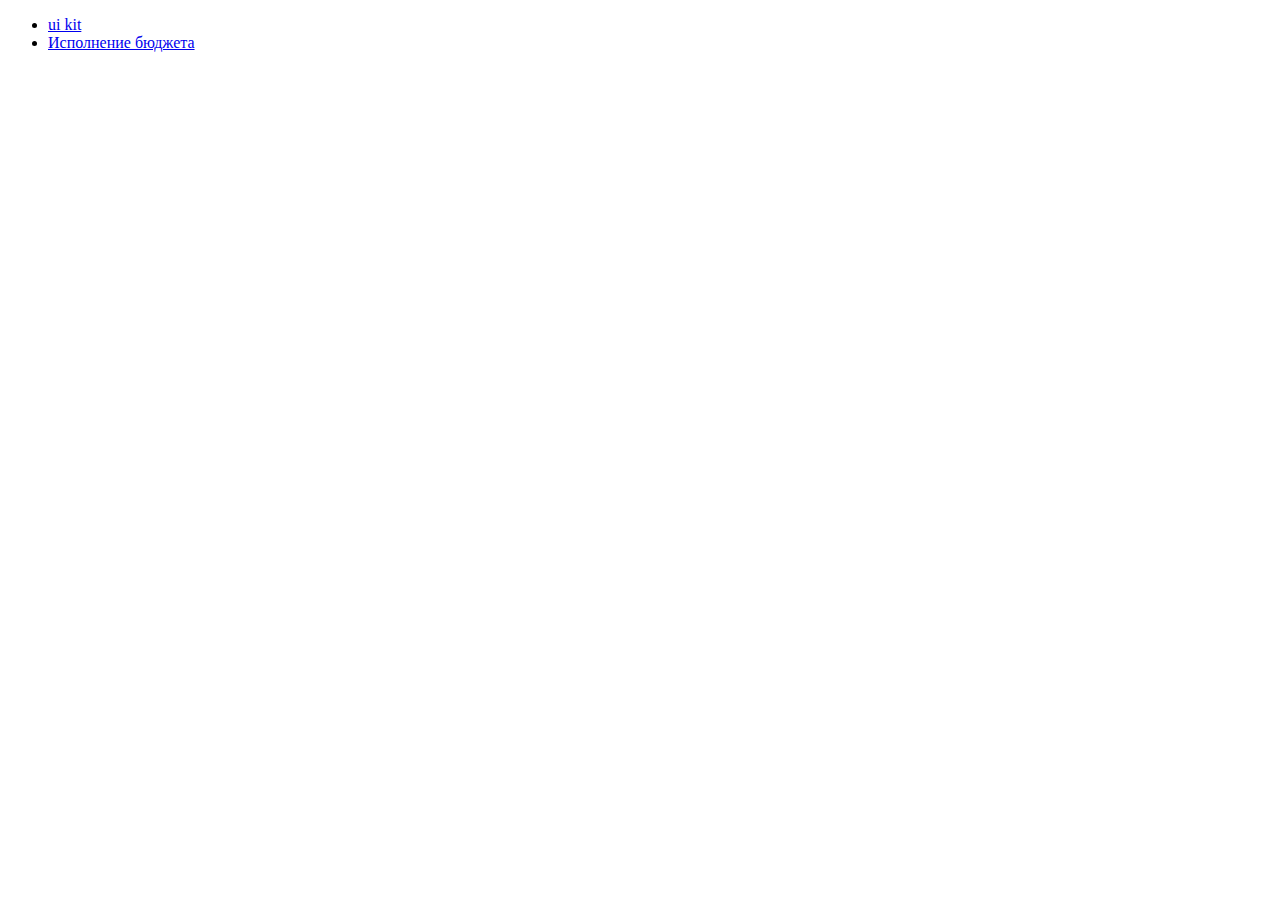
<file: index.html>
<!DOCTYPE html>
<!--[if lt IE 8]><html class="ie ltie8 ltie9 ltie10" lang="ru"><![endif]-->
<!--[if IE 8]><html class="ie ie8 ltie9 ltie10" lang="ru"><![endif]-->
<!--[if IE 9]><html class="ie gtie8 ie9 lteie9 ltie10" lang="ru"><![endif]-->
<!--[if (gt IE 9)|!(IE)]><!--><html lang="ru"><!--><![endif]-->
<head>
    <meta charset="utf-8">
    <meta http-equiv="X-UA-Compatible" content="IE=edge">
    <title>Личный кабинет. Открытый бюджет (ПОБ)</title>
</head>
<body class="page">
  <ul>
    <li><a href="ui-kit.html">ui kit</a></li>
    <li><a href="Исполнение_бюджета.html">Исполнение бюджета</a></li>
  </ul>
</body>
</html>
</file>
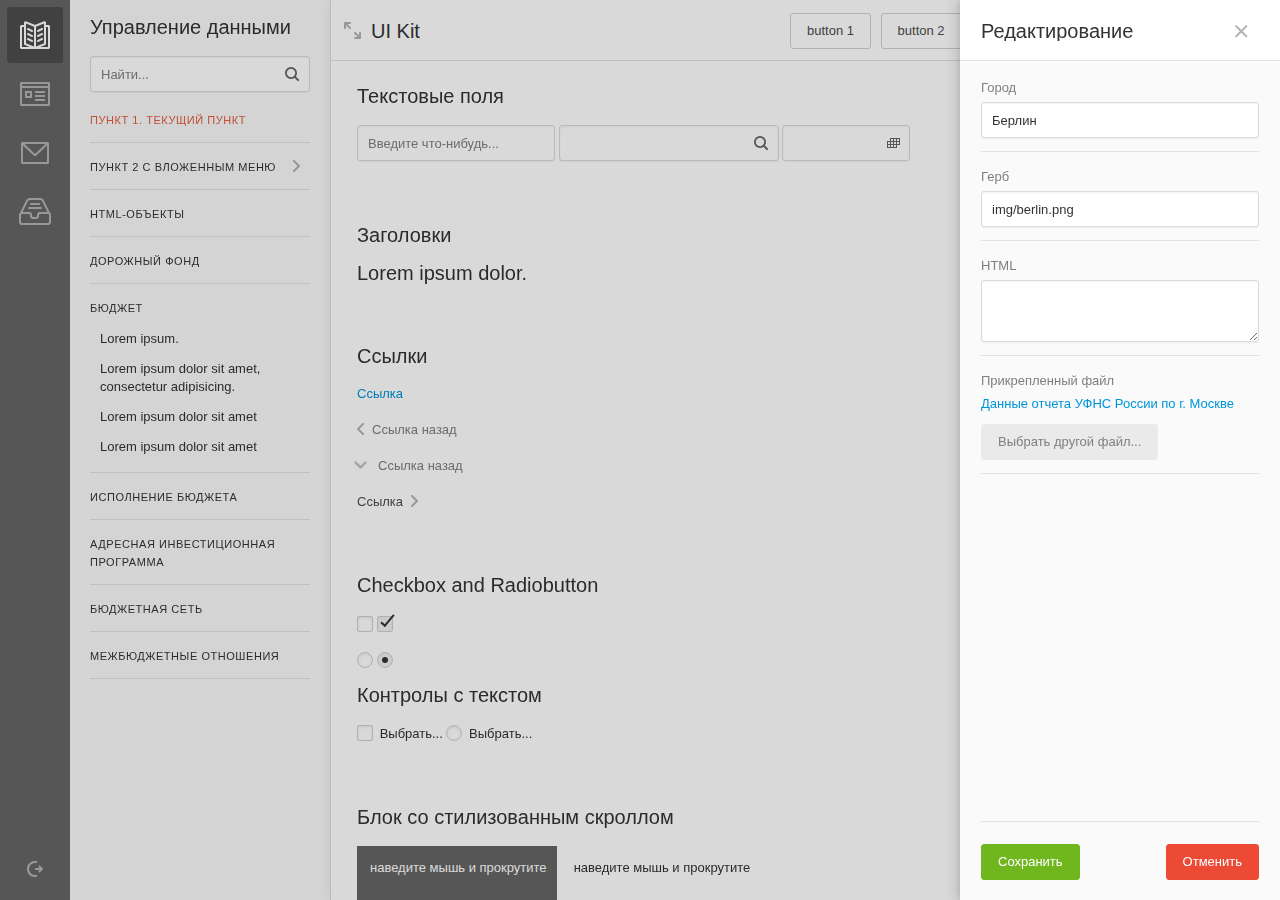
<file: ui-kit.html>
<!DOCTYPE html>
<!--[if lt IE 8]><html class="ie ltie8 ltie9 ltie10" lang="ru"><![endif]-->
<!--[if IE 8]><html class="ie ie8 ltie9 ltie10" lang="ru"><![endif]-->
<!--[if IE 9]><html class="ie gtie8 ie9 lteie9 ltie10" lang="ru"><![endif]-->
<!--[if (gt IE 9)|!(IE)]><!--><html lang="ru"><!--><![endif]-->
<head>
    <meta charset="utf-8">
    <meta http-equiv="X-UA-Compatible" content="IE=edge">

    <!-- стили -->
    <!-- нормализация дефолтных стилей браузеров -->
    <link rel="stylesheet" href="css/normalize.css">

    <!-- стилизация скролла -->
    <link rel="stylesheet" href="css/perfect-scrollbar.css">

    <!-- выпадающий списк chosen -->
    <link rel="stylesheet" href="css/chosen.css">

    <!-- основные стили -->
    <link rel="stylesheet" href="css/main.css">

    <!-- скрипты -->
    <!-- стилизация скролла -->
    <script src="js/perfect-scrollbar.js"></script>

    <!-- полифилл для упраления css-классами classList -->
    <script src="js/classList.js"></script>

    <!-- полифилл для метода closest -->
    <script src="js/closest-polyfill.js"></script>

    <script src="js/jquery-2.1.4.min.js"></script>

    <!-- выпадающий списк chosen -->
    <script src="js/chosen.jquery.min.js"></script>

    <!-- основные скрипты -->
    <script src="js/scripts.js"></script>

    <title>Личный кабинет. Открытый бюджет (ПОБ)</title>
</head>
<body class="page">

    <!-- page__main-nav -->
    <div class="page__main-nav menu">
       <div class="menu__list style-scroll">
            <a class="menu__item menu__item_log menu__item_active" href="#" title="Журнал"></a>
            <a class="menu__item menu__item_docs" href="#" title="НПА и документы"></a>
            <a class="menu__item menu__item_messages" href="#" title="Сообщения"></a>
            <a class="menu__item menu__item_budget" href="#" title="Бюджет"></a>
       </div>
       <a class="menu__item menu__item_logout" href="#" title="Выйти"></a>
    </div>
    <!-- ./page__main-nav -->

    <!-- page__side-nav -->
    <div class="page__side-nav">

        <!-- side-menu -->
        <div class="side-menu">
            <header class="side-menu__head">
                <h2 class="heading side-menu__title">Управление данными</h2>
                <form class="side-menu__search-form">
                    <input class="input input_full input_search" type="text" placeholder="Найти...">
                </form>
            </header>
            <ul class="side-list side-menu__body">
                <li class="side-list__item side-list__item_active">
                    <a class="side-list__item-text" href="#">Пункт 1. Текущий пункт</a>
                </li>
                <li class="side-list__item side-list__item_has-sub-menu">
                    <a class="side-list__item-text" href="#">Пункт 2 c вложенным меню</a>
                    <!-- side-menu -->
                    <div class="side-menu">
                        <header class="side-menu__head">
                            <a class="side-menu__back-link back-link" href="#" tabindex="-1">Назад</a>
                            <h2 class="heading side-menu__title">Управление данными</h2>
                            <form class="side-menu__search-form">
                                <input class="input input_full input_search" type="text" placeholder="Найти..." tabindex="-1">
                            </form>
                        </header>
                        <ul class="side-list side-menu__body">
                            <li class="side-list__item">
                                <a class="side-list__item-text" href="#" tabindex="-1">Мониторинг</a>
                            </li>
                            <li class="side-list__item side-list__item_active">
                                <a class="side-list__item-text" href="#" tabindex="-1">Макроэкономика</a>
                            </li>
                            <li class="side-list__item">
                                <a class="side-list__item-text" href="#" tabindex="-1">HTML-объекты</a>
                            </li>
                            <li class="side-list__item">
                                <a class="side-list__item-text" href="#" tabindex="-1">Дорожный фонд</a>
                            </li>
                            <li class="side-list__item">
                                <a class="side-list__item-text" href="#" tabindex="-1">Бюджет</a>
                                <ul class="side-list">
                                    <li class="side-list__item">
                                        <a class="side-list__item-text" href="#" tabindex="-1">Lorem ipsum.</a>
                                    </li>
                                    <li class="side-list__item">
                                        <a class="side-list__item-text" href="#" tabindex="-1">Lorem ipsum dolor sit amet, consectetur adipisicing.</a>
                                    </li>
                                    <li class="side-list__item">
                                        <a class="side-list__item-text" href="#" tabindex="-1">Lorem ipsum dolor sit amet</a>
                                    </li>
                                    <li class="side-list__item">
                                        <a class="side-list__item-text" href="#" tabindex="-1">Lorem ipsum dolor sit amet</a>
                                    </li>
                                </ul>
                            </li>
                            <li class="side-list__item side-list__item_has-sub-menu">
                                <a class="side-list__item-text" href="#" tabindex="-1">Исполнение бюджета</a>
                                <!-- side-menu -->
                                <div class="side-menu">
                                    <header class="side-menu__head">
                                        <a class="side-menu__back-link back-link" href="#" tabindex="-1">Назад</a>
                                        <h2 class="heading side-menu__title">Управление данными</h2>
                                        <form class="side-menu__search-form">
                                            <input class="input input_full input_search" type="text" placeholder="Найти...">
                                        </form>
                                    </header>
                                    <ul class="side-list side-menu__body">
                                        <li class="side-list__item side-list__item_active">
                                            <a class="side-list__item-text" href="#">Пункт 1. Текущий пункт</a>
                                        </li>
                                        <li class="side-list__item side-list__item_has-sub-menu">
                                            <a class="side-list__item-text" href="#">Пункт 2 c вложенным меню</a>
                                            <!-- side-menu -->
                                            <div class="side-menu">
                                                <header class="side-menu__head">
                                                    <a class="side-menu__back-link back-link" href="#" tabindex="-1">Назад</a>
                                                    <h2 class="heading side-menu__title">Управление данными</h2>
                                                    <form class="side-menu__search-form">
                                                        <input class="input input_full input_search" type="text" placeholder="Найти..." tabindex="-1">
                                                    </form>
                                                </header>
                                                <ul class="side-list side-menu__body">
                                                    <li class="side-list__item">
                                                        <a class="side-list__item-text" href="#" tabindex="-1">Мониторинг</a>
                                                    </li>
                                                    <li class="side-list__item side-list__item_active">
                                                        <a class="side-list__item-text" href="#" tabindex="-1">Макроэкономика</a>
                                                    </li>
                                                    <li class="side-list__item">
                                                        <a class="side-list__item-text" href="#" tabindex="-1">HTML-объекты</a>
                                                    </li>
                                                    <li class="side-list__item">
                                                        <a class="side-list__item-text" href="#" tabindex="-1">Дорожный фонд</a>
                                                    </li>
                                                    <li class="side-list__item">
                                                        <a class="side-list__item-text" href="#" tabindex="-1">Бюджет</a>
                                                        <ul class="side-list">
                                                            <li class="side-list__item">
                                                                <a class="side-list__item-text" href="#" tabindex="-1">Lorem ipsum.</a>
                                                            </li>
                                                            <li class="side-list__item">
                                                                <a class="side-list__item-text" href="#" tabindex="-1">Lorem ipsum dolor sit amet, consectetur adipisicing.</a>
                                                            </li>
                                                            <li class="side-list__item">
                                                                <a class="side-list__item-text" href="#" tabindex="-1">Lorem ipsum dolor sit amet</a>
                                                            </li>
                                                            <li class="side-list__item">
                                                                <a class="side-list__item-text" href="#" tabindex="-1">Lorem ipsum dolor sit amet</a>
                                                            </li>
                                                        </ul>
                                                    </li>
                                                    <li class="side-list__item">
                                                        <a class="side-list__item-text" href="#" tabindex="-1">Исполнение бюджета</a>
                                                    </li>
                                                    <li class="side-list__item">
                                                        <a class="side-list__item-text" href="#" tabindex="-1">Адресная инвестиционная программа</a>
                                                    </li>
                                                     <li class="side-list__item">
                                                        <a class="side-list__item-text" href="#" tabindex="-1">Бюджетная сеть</a>
                                                    </li>
                                                    <li class="side-list__item">
                                                        <a class="side-list__item-text" href="#" tabindex="-1">Межбюджетные отношения</a>
                                                    </li>
                                                </ul>
                                            </div>
                                            <!-- ./side-menu -->
                                        </li>
                                        <li class="side-list__item">
                                            <a class="side-list__item-text" href="#">HTML-объекты</a>
                                        </li>
                                        <li class="side-list__item">
                                            <a class="side-list__item-text" href="#">Дорожный фонд</a>
                                        </li>
                                        <li class="side-list__item">
                                            <a class="side-list__item-text" href="#">Бюджет</a>
                                            <ul class="side-list">
                                                <li class="side-list__item">
                                                    <a class="side-list__item-text" href="#">Lorem ipsum.</a>
                                                </li>
                                                <li class="side-list__item">
                                                    <a class="side-list__item-text" href="#">Lorem ipsum dolor sit amet, consectetur adipisicing.</a>
                                                </li>
                                                <li class="side-list__item">
                                                    <a class="side-list__item-text" href="#">Lorem ipsum dolor sit amet</a>
                                                </li>
                                                <li class="side-list__item">
                                                    <a class="side-list__item-text" href="#">Lorem ipsum dolor sit amet</a>
                                                </li>
                                            </ul>
                                        </li>
                                        <li class="side-list__item">
                                            <a class="side-list__item-text" href="#">Исполнение бюджета</a>
                                        </li>
                                        <li class="side-list__item">
                                            <a class="side-list__item-text" href="#">Адресная инвестиционная программа</a>
                                        </li>
                                         <li class="side-list__item">
                                            <a class="side-list__item-text" href="#">Бюджетная сеть</a>
                                        </li>
                                        <li class="side-list__item">
                                            <a class="side-list__item-text" href="#">Межбюджетные отношения</a>
                                        </li>
                                    </ul>
                                </div>
                                <!-- ./side-menu -->
                            </li>
                            <li class="side-list__item">
                                <a class="side-list__item-text" href="#" tabindex="-1">Адресная инвестиционная программа</a>
                            </li>
                             <li class="side-list__item">
                                <a class="side-list__item-text" href="#" tabindex="-1">Бюджетная сеть</a>
                            </li>
                            <li class="side-list__item">
                                <a class="side-list__item-text" href="#" tabindex="-1">Межбюджетные отношения</a>
                            </li>
                        </ul>
                    </div>
                    <!-- ./side-menu -->
                </li>
                <li class="side-list__item">
                    <a class="side-list__item-text" href="#">HTML-объекты</a>
                </li>
                <li class="side-list__item">
                    <a class="side-list__item-text" href="#">Дорожный фонд</a>
                </li>
                <li class="side-list__item">
                    <a class="side-list__item-text" href="#">Бюджет</a>
                    <ul class="side-list">
                        <li class="side-list__item">
                            <a class="side-list__item-text" href="#">Lorem ipsum.</a>
                        </li>
                        <li class="side-list__item">
                            <a class="side-list__item-text" href="#">Lorem ipsum dolor sit amet, consectetur adipisicing.</a>
                        </li>
                        <li class="side-list__item">
                            <a class="side-list__item-text" href="#">Lorem ipsum dolor sit amet</a>
                        </li>
                        <li class="side-list__item">
                            <a class="side-list__item-text" href="#">Lorem ipsum dolor sit amet</a>
                        </li>
                    </ul>
                </li>
                <li class="side-list__item">
                    <a class="side-list__item-text" href="#">Исполнение бюджета</a>
                </li>
                <li class="side-list__item">
                    <a class="side-list__item-text" href="#">Адресная инвестиционная программа</a>
                </li>
                 <li class="side-list__item">
                    <a class="side-list__item-text" href="#">Бюджетная сеть</a>
                </li>
                <li class="side-list__item">
                    <a class="side-list__item-text" href="#">Межбюджетные отношения</a>
                </li>
            </ul>
        </div>
        <!-- ./side-menu -->

    </div>
    <!-- ./page__side-nav -->

    <!-- page__main -->
    <div class="page__main">
        <div class="head">
            <div class="head__tools head-tools">
                <div class="head-tools__group">
                    <button class="head-tools__item btn">button 1</button>
                    <button class="head-tools__item btn">button 2</button>
                </div>
                <div class="head-tools__group">
                    <button class="head-tools__item btn">button</button>
                    <input class="head-tools__item input" type="text" placeholder="Найти...">
                </div>
            </div>
            <div class="head__content">
                <button class="side-toggle" id="sideCollapseBtnId"></button>
                <h2 class="head__title heading">UI Kit</h2>
            </div>
        </div>

        <div class="page__content">

            <style>
                .uik-section {
                    padding: 2em 2em 3em;
                }
                    .uik-section__title {
                        margin-bottom: 1em;
                    }
            </style>

            <div class="uik-section">
                <h2 class="heading uik-section__title">Текстовые поля</h2>

                <input class="input" type="text" placeholder="Введите что-нибудь...">
                <input class="input input_search" type="text">
                <input class="input input_date" type="text">
            </div>

            <div class="uik-section">
                <h2 class="heading uik-section__title">Заголовки</h2>

                <h3 class="heading">Lorem ipsum dolor.</h3>
            </div>

            <div class="uik-section">
                <h2 class="heading uik-section__title">Ссылки</h2>

                <a class="link" href="#">Ссылка</a>

                <br><br>

                <a class="back-link" href="#">Ссылка назад</a>

                <br><br>

                <a class="back-link back-link_down" href="#">Ссылка назад</a>

                <br><br>

                <a class="forward-link" href="#">Ссылка</a>
            </div>

            <div class="uik-section">
                <h2 class="heading uik-section__title">Checkbox and Radiobutton</h2>

                <div class="control control_checkbox">
                    <input class="control__input" type="checkbox">
                    <span class="control__fake"></span>
                </div>
                <div class="control control_checkbox">
                    <input class="control__input" type="checkbox" checked>
                    <span class="control__fake"></span>
                </div>

                <br><br>

                 <div class="control control_radio">
                    <input class="control__input" type="radio" name="radio-group">
                    <span class="control__fake"></span>
                </div>
                <div class="control control_radio">
                    <input class="control__input" checked type="radio" name="radio-group">
                    <span class="control__fake"></span>
                </div>

                <br><br>

                <h2 class="heading uik-section__title">Контролы с текстом</h2>
                <div class="control control_checkbox control_text">
                    <input class="control__input" type="checkbox">
                    <span class="control__fake"></span>
                    <label>Выбрать...</label>
                </div>
                <div class="control control_radio control_text">
                    <input class="control__input" type="radio">
                    <span class="control__fake"></span>
                    <label>Выбрать...</label>
                </div>

            </div>

            <div class="uik-section">
                <h2 class="heading uik-section__title">Блок со стилизованным скроллом</h2>

                <div class="style-scroll" style="display: inline-block; position: relative; width: 200px; height: 100px;">
                    <div style="width: 400px; height: 400px; padding: 1em; color: #fff; background: #666;">
                        наведите мышь и прокрутите
                    </div>
                </div>
                 <div class="style-scroll" style="display: inline-block; position: relative; width: 200px; height: 100px;">
                    <div style="width: 400px; height: 400px; padding: 1em; ">
                        наведите мышь и прокрутите
                    </div>
                </div>
            </div>


            <div class="uik-section">
                <h2 class="heading uik-section__title">Кнопки</h2>


                   <button class="btn">Button</button>
                   <a class="btn" href="#404">Button</a>

                    <br><br>

                    <button class="btn btn_theme_dark">Button</button>
                    <a class="btn btn_theme_dark" href="#404">Button</a>

                    <br><br>

                    <button class="btn btn_theme_light">Button</button>
                    <a class="btn btn_theme_light" href="#404">Button</a>

                    <br><br>

                    <button class="btn btn_theme_add">Button</button>
                    <a class="btn btn_theme_add" href="#404">Button</a>

                    <br><br>

                    <button class="btn btn_theme_del">Button</button>
                    <a class="btn btn_theme_del" href="#404">Button</a>

                    <br><br>

                    <button class="btn btn_theme_edit">Button</button>
                    <a class="btn btn_theme_edit" href="#404">Button</a>

                    <br><br>

                    <h2 class="heading uik-section__title">Кнопки с иконками</h2>

                    <a class="btn btn_theme_add btn_ico_add" href="#">
                        <span class="btn__text">Добавить</span>
                    </a>
                    <a class="btn btn_theme_edit btn_ico_edit" href="#">
                        <span class="btn__text">Редактировать</span>
                    </a>
                    <a class="btn btn_theme_del btn_ico_del" href="#">
                        <span class="btn__text">Удалить</span>
                    </a>
                    <a class="btn btn_theme_del btn_ico_close" href="#">
                        <span class="btn__text">Отменить</span>
                    </a>

                    <a class="btn btn_theme_add  btn_ico_only  btn_ico_add" href="#"></a>
                    <a class="btn btn_theme_edit btn_ico_only  btn_ico_edit" href="#"></a>
                    <a class="btn btn_theme_del  btn_ico_only  btn_ico_del" href="#"></a>
                    <a class="btn btn_theme_del  btn_ico_only  btn_ico_close" href="#"></a>

                    <br><br>

                    <a class="btn btn_theme_dark btn_ico_only  btn_ico_mes" href="#"></a>
                    <a class="btn btn_theme_dark btn_ico_only  btn_ico_error" href="#"></a>
                    <a class="btn btn_theme_dark btn_ico_only  btn_ico_forward" href="#"></a>
                    <a class="btn btn_theme_dark btn_ico_only  btn_ico_pub" href="#"></a>
                    <a class="btn btn_theme_dark btn_ico_only  btn_ico_divide" href="#"></a>

                    <a class="btn btn_theme_dark btn_ico_mes" href="#">
                        <span class="btn__text">Button</span>
                    </a>
                    <a class="btn btn_theme_dark btn_ico_error" href="#">
                        <span class="btn__text">Button</span>
                    </a>
                    <a class="btn btn_theme_dark btn_ico_forward" href="#">
                        <span class="btn__text">Button</span>
                    </a>
                    <a class="btn btn_theme_dark btn_ico_pub" href="#">
                        <span class="btn__text">Button</span>
                    </a>
                    <a class="btn btn_theme_dark btn_ico_divide" href="#">
                        <span class="btn__text">Button</span>
                    </a>


                    <br><br>

                    <h2 class="heading uik-section__title">Группа кнопок</h2>
                    <div class="btn-group">
                       <button class="btn-group__item btn-group__item_active btn">Button</button>
                       <button class="btn-group__item btn">Button</button>
                       <button class="btn-group__item btn">Button</button>
                    </div>
            </div>

            <div class="uik-section">
                <h2 class="heading uik-section__title">Таблицы</h2>

                <div class="table-wrap ">
                    <div class="table-wrap__head">
                        <table class="data-table">
                            <colgroup>
                                <col style="width: 20%;">
                                <col style="width: 20%;">
                                <col style="width: 20%;">
                                <col style="width: 20%;">
                                <col style="width: 20%;">
                            </colgroup>
                            <thead class="data-table__head">
                                <tr class="data-table__row">
                                    <th class="data-table__cell data-table__cell_head data-table__cell_id" rowspan="2">Дата и время</th>
                                    <th class="data-table__cell data-table__cell_head" rowspan="2">Действие</th>
                                    <th class="data-table__cell data-table__cell_head">Таблица</th>
                                    <th class="data-table__cell data-table__cell_head data-table__cell_border-right_off" colspan="2">Имя аттрибута</th>
                                </tr>
                                <tr class="data-table__row">
                                    <th class="data-table__cell data-table__cell_head">Таблица</th>
                                    <th class="data-table__cell data-table__cell_head">Имя аттрибута</th>
                                    <th class="data-table__cell data-table__cell_head data-table__cell_border-right_off">Значение аттрибута</th>
                                </tr>
                            </thead>
                        </table>
                    </div>
                    <div class="table-wrap__body">
                        <table class="data-table data-table_row-hover">
                            <colgroup>
                                <col style="width: 20%;">
                                <col style="width: 20%;">
                                <col style="width: 20%;">
                                <col style="width: 20%;">
                                <col style="width: 20%;">
                            </colgroup>
                            <tbody class="data-table__body">
                                <tr class="data-table__row">
                                    <td class="data-table__cell data-table__cell_title" colspan="5">О бюджете</td>
                                </tr>
                                <tr class="data-table__row">
                                    <td class="data-table__cell">16.06.2014 16:48:20</td>
                                    <td class="data-table__cell">Изменение</td>
                                    <td class="data-table__cell">data_debt</td>
                                    <td class="data-table__cell">value</td>
                                    <td class="data-table__cell">113012.8</td>
                                </tr>
                                 <tr class="data-table__row">
                                    <td class="data-table__cell">16.06.2014 16:48:20</td>
                                    <td class="data-table__cell">Изменение</td>
                                    <td class="data-table__cell">data_debt</td>
                                    <td class="data-table__cell">value</td>
                                    <td class="data-table__cell">113012.8</td>
                                </tr>
                                 <tr class="data-table__row">
                                    <td class="data-table__cell">16.06.2014 16:48:20</td>
                                    <td class="data-table__cell" rowspan="2">data_debt</td>
                                    <td class="data-table__cell">Изменение</td>
                                    <td class="data-table__cell"rowspan="2">113012.8</td>
                                    <td class="data-table__cell">value</td>
                                </tr>
                                 <tr class="data-table__row">
                                    <td class="data-table__cell">16.06.2014 16:48:20</td>
                                    <td class="data-table__cell">Изменение</td>
                                    <td class="data-table__cell">113012.8</td>
                                </tr>
                                 <tr class="data-table__row">
                                    <td class="data-table__cell">16.06.2014 16:48:20</td>
                                    <td class="data-table__cell">Изменение</td>
                                    <td class="data-table__cell">data_debt</td>
                                    <td class="data-table__cell">value</td>
                                    <td class="data-table__cell">113012.8</td>
                                </tr>
                            </tbody>
                        </table>
                    </div>
                </div>

                <br><br><br><br><br>

                <div class="table-wrap ">
                    <div class="table-wrap__head">
                        <table class="data-table">
                            <colgroup>
                                <col style="width: 50px">
                                <col style="width: ">
                                <col style="width: ">
                                <col style="width: ">
                                <col style="">
                            </colgroup>
                            <thead class="data-table__head">
                                <tr class="data-table__row">
                                    <th class="data-table__cell data-table__cell_head data-table__cell_id">ID</th>
                                    <th class="data-table__cell data-table__cell_head search-tool">
                                        <span>Lorem ipsum.</span>
                                        <button class="search-tool__btn"></button>
                                        <div class="search-tool__drop drop-panel">
                                            <div class="form-field form-field_divide">
                                                <label class="form-field__label">Показатель</label>
                                                <input class=" input input_full" value="" type="text">
                                            </div>
                                            <div class="form-field">
                                                <label class="form-field__label">Дата</label>
                                                <input class=" input input_date input_full" value="" type="text">
                                            </div>
                                        </div>
                                    </th>
                                    <th class="data-table__cell data-table__cell_head">Lorem ipsum.</th>
                                    <th class="data-table__cell data-table__cell_head">Lorem ipsum dolor.</th>
                                    <th class="data-table__cell data-table__cell_head data-table__cell_border-right_off search-tool search-tool_last">
                                        <span>Lorem ipsum.</span>
                                        <button class="search-tool__btn"></button>
                                        <div class="search-tool__drop drop-panel">
                                            <div class="form-field form-field_divide">
                                                <label class="form-field__label">Показатель</label>
                                                <input class=" input input_full" value="" type="text">
                                            </div>
                                            <div class="form-field">
                                                <label class="form-field__label">Дата</label>
                                                <input class=" input input_date input_full" value="" type="text">
                                            </div>
                                        </div>
                                    </th>
                                </tr>
                            </thead>
                        </table>
                    </div>
                    <div class="table-wrap__body">
                        <table class="data-table data-table_row-hover">
                            <colgroup>
                                <col style="width: 50px">
                                <col style="width: ">
                                <col style="width: ">
                                <col style="width: ">
                                <col style="">
                            </colgroup>
                            <tbody class="data-table__body">
                                <tr class="data-table__row">
                                    <td class="data-table__cell data-table__cell_title" colspan="5">Заголовок</td>
                                </tr>
                                <tr class="data-table__row">
                                    <td class="data-table__cell">1</td>
                                    <td class="data-table__cell data-table__cell_input"><input class="input input_full" type="text"></td>
                                    <td class="data-table__cell data-table__cell_input"><input class="input input_full" type="text"></td>
                                    <td class="data-table__cell data-table__cell_input"><input class="input input_full" type="text"></td>
                                    <td class="data-table__cell data-table__cell_input"><input class="input input_full" type="text"></td>
                                </tr>
                                <tr class="data-table__row data-table__row_selected">
                                    <td class="data-table__cell">2</td>
                                    <td class="data-table__cell data-table__cell_input"><input class="input input_full" type="text"></td>
                                    <td class="data-table__cell data-table__cell_input"><input class="input input_full" type="text"></td>
                                    <td class="data-table__cell data-table__cell_input"><input class="input input_full" type="text"></td>
                                    <td class="data-table__cell data-table__cell_input"><input class="input input_full" type="text"></td>
                                </tr>
                                <tr class="data-table__row">
                                    <td class="data-table__cell">3</td>
                                    <td class="data-table__cell data-table__cell_input"><input class="input input_full" type="text"></td>
                                    <td class="data-table__cell data-table__cell_input"><input class="input input_full" type="text"></td>
                                    <td class="data-table__cell data-table__cell_input"><input class="input input_full" type="text"></td>
                                    <td class="data-table__cell data-table__cell_input"><input class="input input_full" type="text"></td>
                                </tr>
                                <tr class="data-table__row">
                                    <td class="data-table__cell">4</td>
                                    <td class="data-table__cell data-table__cell_input"><input class="input input_full" type="text"></td>
                                    <td class="data-table__cell data-table__cell_input"><input class="input input_full" type="text"></td>
                                    <td class="data-table__cell data-table__cell_input"><input class="input input_full" type="text"></td>
                                    <td class="data-table__cell data-table__cell_input"><input class="input input_full" type="text"></td>
                                </tr>
                                <tr class="data-table__row">
                                    <td class="data-table__cell">5</td>
                                    <td class="data-table__cell data-table__cell_input"><input class="input input_full" type="text"></td>
                                    <td class="data-table__cell data-table__cell_input"><input class="input input_full" type="text"></td>
                                    <td class="data-table__cell data-table__cell_input"><input class="input input_full" type="text"></td>
                                    <td class="data-table__cell data-table__cell_input"><input class="input input_full" type="text"></td>
                                </tr>
                                <tr class="data-table__row">
                                    <td class="data-table__cell">6</td>
                                    <td class="data-table__cell data-table__cell_input"><input class="input input_full" type="text"></td>
                                    <td class="data-table__cell data-table__cell_input"><input class="input input_full" type="text"></td>
                                    <td class="data-table__cell data-table__cell_input"><input class="input input_full" type="text"></td>
                                    <td class="data-table__cell data-table__cell_input"><input class="input input_full" type="text"></td>
                                </tr>
                            </tbody>
                        </table>
                    </div>
                </div>

            </div>


            <div class="uik-section">
                <h2 class="heading uik-section__title">Панели</h2>

                <!-- в артибут data-panel-target передаем css-селектор панели, которую ходим показать,
                    в данном случае data-panel-target="#panel-id-1" -->
                <p>в артибут data-panel-target передаем css-селектор панели, которую ходим показать, в данном случае data-panel-target="#panel-id-1"</p>
                <button class="btn" data-panel-target="#panel-id-1">Показать панель</button>

                <button class="btn" data-panel-target="#panel-id-2">Показать широкую панель</button>
            </div>
        </div>
    </div>
    <!-- ./page__main -->


    <div class="overlay overlay_show"></div>

    <form id="panel-id-1" class="panel panel_side panel_side_open">
        <header class="panel__head head">
            <div class="head__tools">
                <button class="btn btn_ico_only panel__close" type="button"></button>
            </div>
            <div class="head__content">
                <h2 class="head__title heading">Редактирование</h2>
            </div>
        </header>

        <!--
            футер с кнопками нужно помещать сразу после header'а
        -->
        <div class="panel__foot">
            <div class="panel__foot-left">
                <button class="btn btn_theme_add" type="submit">Сохранить</button>
            </div>
            <div class="panel__foot-right">
                <button class="btn btn_theme_del" type="reset">Отменить</button>
            </div>
        </div>

        <div class="panel__body">
            <div class="form-field form-field_divide">
                <label class="form-field__label">Город</label>
                <input class=" input input_full" type="text" value="Берлин">
            </div>

            <div class="form-field form-field_divide">
                <label class="form-field__label">Герб</label>
                <input class=" input input_full" type="text" value="img/berlin.png">
            </div>

            <div class="form-field form-field_divide">
                <label class="form-field__label">HTML</label>
                <textarea class=" input input_full input_multiline"></textarea>
            </div>

            <div class="form-field form-field_divide">
                <label class="form-field__label">Прикрепленный файл</label>
                <div class="doc-link">
                    <a class="link" href="#">Данные отчета УФНС России по г. Москве</a>
                </div>
                <button class="btn btn_theme_dark">Выбрать другой файл...</button>
            </div>
        </div>
    </form>

    <form id="panel-id-2" class="panel panel_wide panel_side">
        <header class="panel__head head">
            <div class="head__tools">
                <button class="btn btn_ico_only panel__close" type="button"></button>
            </div>
            <div class="head__content">
                <h2 class="head__title heading">Редактирование</h2>
            </div>
        </header>

        <!--
            футер с кнопками нужно помещать сразу после header'а
        -->
        <div class="panel__foot">
            <div class="panel__foot-left">
                <button class="btn btn_theme_add" type="submit">Сохранить</button>
            </div>
            <div class="panel__foot-right">
                <button class="btn btn_theme_del" type="reset">Отменить</button>
            </div>
        </div>

        <div class="panel__body">
            <div class="form-field form-field_divide">
                <label class="form-field__label">Город</label>
                <input class=" input input_full" type="text" value="Берлин">
            </div>

            <div class="form-field form-field_divide">
                <label class="form-field__label">Герб</label>
                <input class=" input input_full" type="text" value="img/berlin.png">
            </div>

            <div class="form-field form-field_divide">
                <label class="form-field__label">HTML</label>
                <textarea class=" input input_full input_multiline"></textarea>
            </div>

            <div class="form-field form-field_divide">
                <label class="form-field__label">Прикрепленный файл</label>
                <div class="doc-link">
                    <a class="link" href="#">Данные отчета УФНС России по г. Москве</a>
                </div>
                <button class="btn btn_theme_dark">Выбрать другой файл...</button>
            </div>
        </div>
    </form>

</body>
</html>
</file>
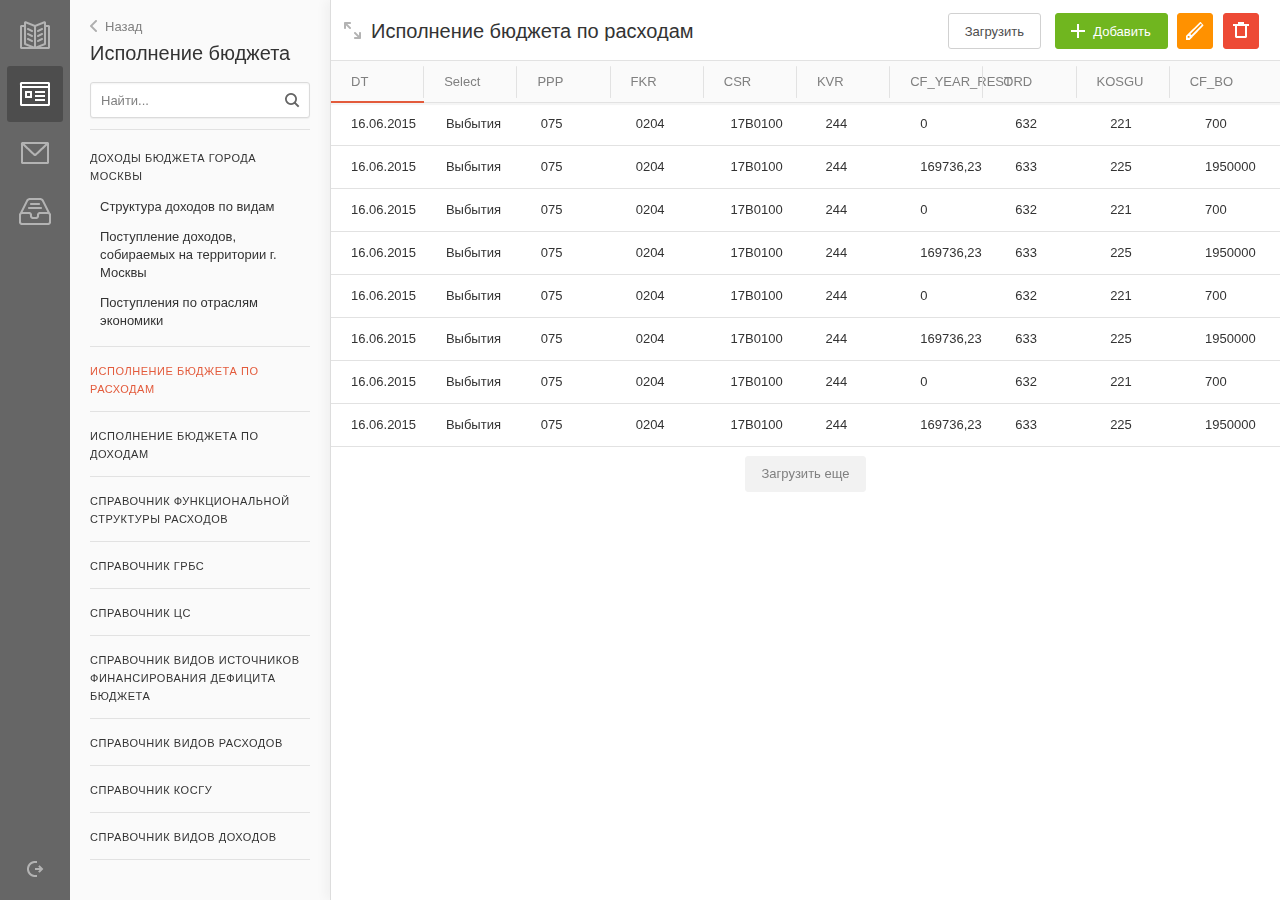
<file: Исполнение_бюджета.html>
<!DOCTYPE html>
<!--[if lt IE 8]><html class="ie ltie8 ltie9 ltie10" lang="ru"><![endif]-->
<!--[if IE 8]><html class="ie ie8 ltie9 ltie10" lang="ru"><![endif]-->
<!--[if IE 9]><html class="ie gtie8 ie9 lteie9 ltie10" lang="ru"><![endif]-->
<!--[if (gt IE 9)|!(IE)]><!--><html lang="ru"><!--><![endif]-->
<head>
    <meta charset="utf-8">
    <meta http-equiv="X-UA-Compatible" content="IE=edge">

    <!-- стили -->
    <!-- нормализация дефолтных стилей браузеров -->
    <link rel="stylesheet" href="css/normalize.css">

    <!-- стилизация скролла -->
    <link rel="stylesheet" href="css/perfect-scrollbar.css">

    <!-- выпадающий списк chosen -->
    <link rel="stylesheet" href="css/chosen.css">

    <!-- основные стили -->
    <link rel="stylesheet" href="css/main.css">

    <!-- скрипты -->
    <!-- стилизация скролла -->
    <script src="js/perfect-scrollbar.js"></script>

    <!-- полифилл для упраления css-классами classList -->
    <script src="js/classList.js"></script>

    <!-- полифилл для метода closest -->
    <script src="js/closest-polyfill.js"></script>

    <script src="js/jquery-2.1.4.min.js"></script>

    <!-- выпадающий списк chosen -->
    <script src="js/chosen.jquery.min.js"></script>

    <!-- основные скрипты -->
    <script src="js/scripts.js"></script>

    <title>Личный кабинет. Открытый бюджет (ПОБ)</title>
</head>
<body class="page">

    <!-- page__main-nav -->
    <div class="page__main-nav menu">
       <div class="menu__list style-scroll">
            <a class="menu__item menu__item_log" href="#" title="Журнал"></a>
            <a class="menu__item menu__item_docs menu__item_active" href="#" title="НПА и документы"></a>
            <a class="menu__item menu__item_messages" href="#" title="Сообщения"></a>
            <a class="menu__item menu__item_budget" href="#" title="Бюджет"></a>
       </div>
       <a class="menu__item menu__item_logout" href="#" title="Выйти"></a>
    </div>
    <!-- ./page__main-nav -->

    <!-- page__side-nav -->
    <div class="page__side-nav">

        <!-- side-menu -->
        <div class="side-menu">
            <header class="side-menu__head">
                <h2 class="heading side-menu__title">Управление данными</h2>
                <form class="side-menu__search-form">
                    <input class="input input_full input_search" type="text" placeholder="Найти...">
                </form>
            </header>
            <ul class="side-list side-menu__body">
                <li class="side-list__item">
                    <a class="side-list__item-text" href="#">НПА и документы</a>
                </li>
                <li class="side-list__item side-list__item_has-sub-menu">
                    <a class="side-list__item-text" href="#">Макроэкономика</a>
                    <!-- side-menu -->
                    <div class="side-menu">
                        <header class="side-menu__head">
                            <a class="side-menu__back-link back-link" href="#" tabindex="-1">Назад</a>
                            <h2 class="heading side-menu__title">Макроэкономика</h2>
                            <form class="side-menu__search-form">
                                <input class="input input_full input_search" type="text" placeholder="Найти...">
                            </form>
                        </header>
                        <ul class="side-list side-menu__body">
                            <li class="side-list__item">
                                <a class="side-list__item-text" href="#">Паспорта городов мира</a>
                                <ul class="side-list">
                                    <li class="side-list__item">
                                        <a class="side-list__item-text" href="#">Справочник городов мира</a>
                                    </li>
                                    <li class="side-list__item">
                                        <a class="side-list__item-text" href="#">Справочник групп показателей по городам мира</a>
                                    </li>
                                    <li class="side-list__item">
                                        <a class="side-list__item-text" href="#">Справочник показателей городов мира</a>
                                    </li>
                                    <li class="side-list__item">
                                        <a class="side-list__item-text" href="#">Справочник значений показателей городов мира</a>
                                    </li>
                                    <li class="side-list__item">
                                        <a class="side-list__item-text" href="#">Справочник источников данных для паспортов городов мира</a>
                                    </li>
                                    <li class="side-list__item">
                                        <a class="side-list__item-text" href="#">Связь источника и объекта</a>
                                    </li>
                                </ul>
                            </li>
                            <li class="side-list__item">
                                <a class="side-list__item-text" href="#">Ключевые показатели развития</a>
                            </li>
                            <li class="side-list__item">
                                <a class="side-list__item-text" href="#">Основные параметры бюджетов</a>
                            </li>
                            <li class="side-list__item">
                                <a class="side-list__item-text" href="#">Сбор данных</a>
                            </li>
                        </ul>
                    </div>
                    <!-- ./side-menu -->
                </li>
                <li class="side-list__item">
                    <a class="side-list__item-text" href="#">HTML-объекты</a>
                </li>
                <li class="side-list__item side-list__item_has-sub-menu">
                    <a class="side-list__item-text" href="#">Дорожный фонд</a>
                </li>
                <li class="side-list__item side-list__item_has-sub-menu">
                    <a class="side-list__item-text" href="#">Бюджет</a>
                </li>
                <li class="side-list__item side-list__item_has-sub-menu side-list__item_active">
                    <a class="side-list__item-text" href="#">Исполнение бюджета</a>
                    <!-- side-menu -->
                    <div class="side-menu side-menu_open">
                        <header class="side-menu__head">
                            <a class="side-menu__back-link back-link" href="#" tabindex="-1">Назад</a>
                            <h2 class="heading side-menu__title">Исполнение бюджета</h2>
                            <form class="side-menu__search-form">
                                <input class="input input_full input_search" type="text" placeholder="Найти...">
                            </form>
                        </header>
                        <ul class="side-list side-menu__body">
                            <li class="side-list__item">
                                <a class="side-list__item-text" href="#">Доходы бюджета города Москвы</a>
                                <ul class="side-list">
                                    <li class="side-list__item">
                                        <a class="side-list__item-text" href="#">Структура доходов по видам</a>
                                    </li>
                                    <li class="side-list__item">
                                        <a class="side-list__item-text" href="#">Поступление доходов, собираемых на территории г. Москвы</a>
                                    </li>
                                    <li class="side-list__item">
                                        <a class="side-list__item-text" href="#">Поступления по отраслям экономики</a>
                                    </li>
                                </ul>
                            </li>
                            <li class="side-list__item side-list__item_active">
                                <a class="side-list__item-text" href="#">Исполнение бюджета по расходам</a>
                            </li>
                            <li class="side-list__item">
                                <a class="side-list__item-text" href="#">Исполнение бюджета по доходам</a>
                            </li>
                            <li class="side-list__item">
                                <a class="side-list__item-text" href="#">Справочник функциональной структуры расходов</a>
                            </li>
                            <li class="side-list__item">
                                <a class="side-list__item-text" href="#">Справочник ГРБС</a>
                            </li>
                            <li class="side-list__item">
                                <a class="side-list__item-text" href="#">Справочник ЦС</a>
                            </li>
                            <li class="side-list__item">
                                <a class="side-list__item-text" href="#">Справочник видов источников финансирования дефицита бюджета</a>
                            </li>
                            <li class="side-list__item">
                                <a class="side-list__item-text" href="#">Справочник видов расходов</a>
                            </li>
                            <li class="side-list__item">
                                <a class="side-list__item-text" href="#">Справочник КОСГУ</a>
                            </li>
                            <li class="side-list__item">
                                <a class="side-list__item-text" href="#">Справочник видов доходов</a>
                            </li>
                        </ul>
                    </div>
                    <!-- ./side-menu -->
                </li>
                <li class="side-list__item">
                    <a class="side-list__item-text" href="#">Адресная инвестиционная программа</a>
                </li>
                <li class="side-list__item">
                    <a class="side-list__item-text" href="#">Бюджетная сеть</a>
                </li>
                <li class="side-list__item side-list__item_has-sub-menu">
                    <a class="side-list__item-text" href="#">Межбюджетные отношения</a>
                </li>
            </ul>
        </div>
        <!-- ./side-menu -->

    </div>
    <!-- ./page__side-nav -->

    <!-- page__main -->
    <div class="page__main">
        <div class="head">
            <div class="head__tools head-tools">
                 <div class="head-tools__group">
                    <button class="btn">
                        <span class="btn__text">Загрузить</span>
                    </button>
                </div>
                <div class="head-tools__group">
                    <button class="btn btn_theme_add btn_ico_add">
                        <span class="btn__text">Добавить</span>
                    </button>
                    <button class="head-tools__item btn btn_theme_edit btn_ico_only  btn_ico_edit" href="#"></button>
                    <button class="head-tools__item btn btn_theme_del  btn_ico_only  btn_ico_del" href="#"></button>
                </div>
            </div>
            <div class="head__content">
                <button class="side-toggle" id="sideCollapseBtnId"></button>
                <h2 class="head__title heading">Исполнение бюджета по расходам</h2>
            </div>
        </div>

        <!-- .page__content -->
        <div class="page__content">
            <div class="table-wrap">
                <div class="table-wrap__head">
                    <table class="data-table">
                        <thead class="data-table__head">
                            <tr class="data-table__row">
                                <th class="data-table__cell data-table__cell_head data-table__cell_id">DT</th>
                                <th class="data-table__cell data-table__cell_head">Select</th>
                                <th class="data-table__cell data-table__cell_head">PPP</th>
                                <th class="data-table__cell data-table__cell_head">FKR</th>
                                <th class="data-table__cell data-table__cell_head">CSR</th>
                                <th class="data-table__cell data-table__cell_head">KVR</th>
                                <th class="data-table__cell data-table__cell_head">CF_YEAR_REST</th>
                                <th class="data-table__cell data-table__cell_head">ORD</th>
                                <th class="data-table__cell data-table__cell_head">KOSGU</th>
                                <th class="data-table__cell data-table__cell_head data-table__cell_border-right_off">CF_BO</th>
                            </tr>
                        </thead>
                    </table>
                </div>
                <div class="table-wrap__body">
                    <table class="data-table data-table_row-hover">
                        <tbody class="data-table__body">
                            <tr class="data-table__row">
                                <td class="data-table__cell">16.06.2015</td>
                                <td class="data-table__cell">Выбытия</td>
                                <td class="data-table__cell">075</td>
                                <td class="data-table__cell">0204</td>
                                <td class="data-table__cell">17B0100</td>
                                <td class="data-table__cell">244</td>
                                <td class="data-table__cell">0</td>
                                <td class="data-table__cell">632</td>
                                <td class="data-table__cell">221</td>
                                <td class="data-table__cell">700</td>
                            </tr>
                            <tr class="data-table__row">
                                <td class="data-table__cell">16.06.2015</td>
                                <td class="data-table__cell">Выбытия</td>
                                <td class="data-table__cell">075</td>
                                <td class="data-table__cell">0204</td>
                                <td class="data-table__cell">17B0100</td>
                                <td class="data-table__cell">244</td>
                                <td class="data-table__cell">169736,23</td>
                                <td class="data-table__cell">633</td>
                                <td class="data-table__cell">225</td>
                                <td class="data-table__cell">1950000</td>
                            </tr>
                            <tr class="data-table__row">
                                <td class="data-table__cell">16.06.2015</td>
                                <td class="data-table__cell">Выбытия</td>
                                <td class="data-table__cell">075</td>
                                <td class="data-table__cell">0204</td>
                                <td class="data-table__cell">17B0100</td>
                                <td class="data-table__cell">244</td>
                                <td class="data-table__cell">0</td>
                                <td class="data-table__cell">632</td>
                                <td class="data-table__cell">221</td>
                                <td class="data-table__cell">700</td>
                            </tr>
                            <tr class="data-table__row">
                                <td class="data-table__cell">16.06.2015</td>
                                <td class="data-table__cell">Выбытия</td>
                                <td class="data-table__cell">075</td>
                                <td class="data-table__cell">0204</td>
                                <td class="data-table__cell">17B0100</td>
                                <td class="data-table__cell">244</td>
                                <td class="data-table__cell">169736,23</td>
                                <td class="data-table__cell">633</td>
                                <td class="data-table__cell">225</td>
                                <td class="data-table__cell">1950000</td>
                            </tr>
                            <tr class="data-table__row">
                                <td class="data-table__cell">16.06.2015</td>
                                <td class="data-table__cell">Выбытия</td>
                                <td class="data-table__cell">075</td>
                                <td class="data-table__cell">0204</td>
                                <td class="data-table__cell">17B0100</td>
                                <td class="data-table__cell">244</td>
                                <td class="data-table__cell">0</td>
                                <td class="data-table__cell">632</td>
                                <td class="data-table__cell">221</td>
                                <td class="data-table__cell">700</td>
                            </tr>
                            <tr class="data-table__row">
                                <td class="data-table__cell">16.06.2015</td>
                                <td class="data-table__cell">Выбытия</td>
                                <td class="data-table__cell">075</td>
                                <td class="data-table__cell">0204</td>
                                <td class="data-table__cell">17B0100</td>
                                <td class="data-table__cell">244</td>
                                <td class="data-table__cell">169736,23</td>
                                <td class="data-table__cell">633</td>
                                <td class="data-table__cell">225</td>
                                <td class="data-table__cell">1950000</td>
                            </tr>
                            <tr class="data-table__row">
                                <td class="data-table__cell">16.06.2015</td>
                                <td class="data-table__cell">Выбытия</td>
                                <td class="data-table__cell">075</td>
                                <td class="data-table__cell">0204</td>
                                <td class="data-table__cell">17B0100</td>
                                <td class="data-table__cell">244</td>
                                <td class="data-table__cell">0</td>
                                <td class="data-table__cell">632</td>
                                <td class="data-table__cell">221</td>
                                <td class="data-table__cell">700</td>
                            </tr>
                            <tr class="data-table__row">
                                <td class="data-table__cell">16.06.2015</td>
                                <td class="data-table__cell">Выбытия</td>
                                <td class="data-table__cell">075</td>
                                <td class="data-table__cell">0204</td>
                                <td class="data-table__cell">17B0100</td>
                                <td class="data-table__cell">244</td>
                                <td class="data-table__cell">169736,23</td>
                                <td class="data-table__cell">633</td>
                                <td class="data-table__cell">225</td>
                                <td class="data-table__cell">1950000</td>
                            </tr>
                        </tbody>
                    </table>
                    <div class="table-wrap__load-more">
                        <button class="btn btn_theme_light" id="loadMoreBtnId">Загрузить еще</button>
                        <!-- скрипт исключительно для демонстрации загрузки -->
                        <script>
                            (function () {
                                var page = document.querySelector('.page__main'),
                                    btn = document.querySelector('#loadMoreBtnId');

                                btn.addEventListener('click', function () {
                                    page.classList.add('loading');
                                    setTimeout(function () {
                                        page.classList.remove('loading');
                                    }, 3000);
                                });
                            })();
                        </script>
                    </div>
                </div>
            </div>
        </div>
        <!-- ./.page__content -->
    </div>
    <!-- ./page__main -->


    <div class="overlay"></div>
</body>
</html>
</file>
<file: css/perfect-scrollbar.css>
/* perfect-scrollbar v0.6.5 */
.ps-container {
    -ms-touch-action: none;
    overflow: hidden !important;
}
    .ps-container.ps-active-x > .ps-scrollbar-x-rail,
    .ps-container.ps-active-y > .ps-scrollbar-y-rail {
        display: block;
        cursor: pointer;
    }
    .ps-container.ps-in-scrolling {
        pointer-events: none;
    }
        .ps-container.ps-in-scrolling.ps-x > .ps-scrollbar-x-rail {
            background-color: #eee;
            opacity: 0.9;
        }
        .ps-container.ps-in-scrolling.ps-x > .ps-scrollbar-x-rail > .ps-scrollbar-x {
            background-color: #999;
        }
    .ps-container.ps-in-scrolling.ps-y > .ps-scrollbar-y-rail {
        background-color: #eee;
        opacity: 0.9;
    }
    .ps-container.ps-in-scrolling.ps-y > .ps-scrollbar-y-rail > .ps-scrollbar-y {
        background-color: #999;
    }
    .ps-container > .ps-scrollbar-x-rail {
        display: none;
        position: absolute;
        /* please don't change 'position' */
        border-radius: 4px;
        opacity: 0;
        -webkit-transition: background-color .2s linear, opacity .2s linear;
           -moz-transition: background-color .2s linear, opacity .2s linear;
             -o-transition: background-color .2s linear, opacity .2s linear;
                transition: background-color .2s linear, opacity .2s linear;
        bottom: 3px;
        /* there must be 'bottom' for ps-scrollbar-x-rail */
        height: 4px;
        background-color: #eee;
    }
    .ps-container > .ps-scrollbar-x-rail > .ps-scrollbar-x {
          position: absolute;
          /* please don't change 'position' */
          background-color: #aaa;
          border-radius: 4px;
          -webkit-transition: background-color .2s linear;
             -moz-transition: background-color .2s linear;
               -o-transition: background-color .2s linear;
                   transition: background-color .2s linear;
          bottom: 0;
          /* there must be 'bottom' for ps-scrollbar-x */
          height: 4px;
          background-color: #eee;
    }
    .ps-container > .ps-scrollbar-y-rail {
        display: none;
        position: absolute;
        /* please don't change 'position' */
        border-radius: 4px;
        opacity: 0;
        -webkit-transition: background-color .2s linear, opacity .2s linear;
           -moz-transition: background-color .2s linear, opacity .2s linear;
             -o-transition: background-color .2s linear, opacity .2s linear;
                transition: background-color .2s linear, opacity .2s linear;
        right: 3px;
        /* there must be 'right' for ps-scrollbar-y-rail */
        width: 4px;
        background-color: #eee;
    }
    .ps-container > .ps-scrollbar-y-rail > .ps-scrollbar-y {
        position: absolute;
        /* please don't change 'position' */
        background-color: #aaa;
        border-radius: 4px;
        -webkit-transition: background-color .2s linear;
           -moz-transition: background-color .2s linear;
             -o-transition: background-color .2s linear;
                transition: background-color .2s linear;
        right: 0;
        /* there must be 'right' for ps-scrollbar-y */
        width: 4px;
    }
    .ps-container:hover.ps-in-scrolling {
        pointer-events: none;
    }
    .ps-container:hover.ps-in-scrolling.ps-x > .ps-scrollbar-x-rail {
        background-color: #eee;
        opacity: 0.9;
    }
        .ps-container:hover.ps-in-scrolling.ps-x > .ps-scrollbar-x-rail > .ps-scrollbar-x {
            background-color: #999;
        }
    .ps-container:hover.ps-in-scrolling.ps-y > .ps-scrollbar-y-rail {
        background-color: #eee;
        opacity: 0.9;
    }
    .ps-container:hover.ps-in-scrolling.ps-y > .ps-scrollbar-y-rail > .ps-scrollbar-y {
        background-color: #999;
    }
    .ps-container:hover > .ps-scrollbar-x-rail,
    .ps-container:hover > .ps-scrollbar-y-rail {
        opacity: 0.6;
    }
    .ps-container:hover > .ps-scrollbar-x-rail:hover {
        background-color: #eee;
        opacity: 0.9;
    }
    .ps-container:hover > .ps-scrollbar-x-rail:hover > .ps-scrollbar-x {
        background-color: #999;
    }
    .ps-container:hover > .ps-scrollbar-y-rail:hover {
        background-color: #eee;
        opacity: 0.9;
    }
    .ps-container:hover > .ps-scrollbar-y-rail:hover > .ps-scrollbar-y {
        background-color: #999;
    }
</file>
<file: css/main.css>
/* ==========================================================================
   Типографика
   ========================================================================== */

html {
    font: 13px/18px Arial, sans-serif;
    color: #333;
}


/**
 * заголовки
 */

.heading {
    margin: 0;
    padding: 0;
    font-size: 20px;
    font-weight: normal;
}

.heading-2 {
    margin: 0;
    padding: 0;
    font-size: 14px;
    font-weight: bold;
}

.heading-3 {
    margin: 0;
    padding: 0;
    font-size: 13px;
    font-weight: bold;
}




/**
 * Ссылки
 */
.link {
    color: #0195d9;
    text-decoration: none;
}
    .link:hover {
        text-decoration: underline;
    }

/**
 * Враппер для ссылок на различные документы
 */
.doc-link {
    margin-bottom: 11px;
    display: block;
}


.back-link {
    color: #808080;
    text-decoration: none;
    -webkit-transition: .2s;
            transition: .2s;
}
    .back-link:before {
        content: "";
        margin-right: 8px;
        display: inline-block;
        vertical-align: -1px;
        opacity: .505;
        width: 7px;
        height: 12px;
        background: url("../img/arrow.png") no-repeat;
        -webkit-transition: inherit;
                transition: inherit;
    }
        .back-link:hover {
            color: #666;
        }
            .back-link:hover:before {
                opacity: 1;
            }

        .back-link_down:before {
            margin-right: 14px;
            -webkit-transform: rotate(-90deg);
                -ms-transform: rotate(-90deg);
                    transform: rotate(-90deg);
        }

.forward-link {
    color: #4d4d4d;
    text-decoration: none;
    -webkit-transition: .2s;
            transition: .2s;
}
    .forward-link:after {
        content: "";
        margin-left: 8px;
        display: inline-block;
        vertical-align: -1px;
        opacity: .505;
        width: 7px;
        height: 12px;
        -webkit-transform: scale(-1, 1);
            -ms-transform: scale(-1, 1);
                transform: scale(-1, 1);
        background: url("../img/arrow.png") no-repeat;
        -webkit-transition: inherit;
                transition: inherit;
    }
    .forward-link:hover {
        color: #666;
    }
        .forward-link:hover:after {
            opacity: 1;
        }
    .forward-link_down {
        color: #666;
    }
        .forward-link_down:after {
            margin-left: 10px;
            vertical-align: -2px;
            -webkit-transform: rotate(-90deg);
                -ms-transform: rotate(-90deg);
                    transform: rotate(-90deg);
        }


.appeal-link {}
    .appeal-link:before {
        content: "";
        margin-right: 6px;
        display: inline-block;
        vertical-align: -5px;
        width: 17px;
        height: 20px;
        background: url("../img/appeal.png") no-repeat;
    }



.ico {
    display: inline-block;
    vertical-align: middle;
    font-size: 0;
}
    .ico:before {
        content: "";
        display: inline-block;
        vertical-align: middle;
        font-size: 18px;
        width: 1em;
        height: 1em;
        background: url("../img/tools-sprite.png") no-repeat;
    }
        .ico_add:before     { background-position:    0 0; }
        .ico_edit:before    { background-position: -1em 0; }
        .ico_del:before     { background-position: -2em 0; }
        .ico_close:before   { background-position: -3em 0; }

        .ico_mes:before     { background-position: -4em 0; }
        .ico_error:before   { background-position: -5em 0; }
        .ico_forward:before { background-position: -6em 0; }
        .ico_pub:before     { background-position: -7em 0; }
        .ico_divide:before  { background-position: -8em 0; }





/* ==========================================================================
   Основные элементы страниц
   ========================================================================== */

/* Контролы
   ========================================================================== */

/**
 * Подсказки в текстовых полях
 */
::-webkit-input-placeholder { color: #808080; text-overflow: ellipsis; }
::-moz-placeholder          { color: #808080; text-overflow: ellipsis; } /* Firefox 19+ */
:-moz-placeholder           { color: #808080; text-overflow: ellipsis; } /* Firefox 18- */
:-ms-input-placeholder      { color: #808080; text-overflow: ellipsis; }
    :focus::-webkit-input-placeholder { color: transparent; }
    :focus::-moz-placeholder          { color: transparent; }
    :focus:-moz-placeholder           { color: transparent; }
    :focus:-ms-input-placeholder      { color: transparent; }




/**
 * Текстовые поля ввода
 */
.input {
    display: inline-block;
    vertical-align: middle;
    -webkit-box-sizing: border-box;
       -moz-box-sizing: border-box;
            box-sizing: border-box;
    padding: 0 10px;
    max-width: 100%;
    height: 36px;
    border: 1px solid #dbdbdb;
    border-radius: 3px;
    color: #333;
    background-color: #fff;
    box-shadow:
        0 1px 1px rgba(0, 0, 0, .05),
        0 1px 2px rgba(0, 0, 0, .05) inset;
    -webkit-transition: background .2s, border .2s;
            transition: background .2s, border .2s;
}
    .input:hover {
        border-color: #acacac;
    }
    .input:focus {
        outline: 0;
        /*border-color: #e35b3c;*/
        border-color: #808080;
    }

    .input_multiline {
        min-height: 62px;
        padding-top: 10px;
        padding-bottom: 10px;
        resize: vertical;
    }

    .input_search {
        padding-right: 32px;
        background-image: url("../img/search.png");
        background-repeat: no-repeat;
        background-position: right 9px top 50%;
    }

    .input_date {
        width: 128px;
        padding-right: 26px;
        background-image: url("../img/date.png");
        background-repeat: no-repeat;
        background-position: right 9px top 50%;
    }

    .input_fix {
        width: 85px;
    }

    .input_full {
        width: 100%;
    }





/**
 * Кнопки
 */
.btn {
    -webkit-box-sizing: border-box;
       -moz-box-sizing: border-box;
            box-sizing: border-box;
    display: inline-block;
    vertical-align: middle;
    padding: 0 16px;
    height: 36px;
    line-height: 34px;
    border: 1px solid #d1d1d1;
    color: #4d4d4d;
    border-radius: 3px;
    text-decoration: none;
    background-color: transparent;
    cursor: pointer;
    -webkit-user-select: none;
       -moz-user-select: none;
        -ms-user-select: none;
         -o-user-select: none;
            user-select: none;
    -webkit-transition: .2s;
            transition: .2s;
}
    .btn:focus {
        outline: 0;
    }
    .btn:hover {
        background-color: #f2f2f2;
    }
    .btn:active {
        background-color: #e2e2e2;
        box-shadow: 0 1px 2px rgba(0, 0, 0, .05) inset;
    }

    .btn__text {
        vertical-align: middle;
    }
    [class*="btn_ico"] {
        padding-left: 13px;
    }
        [class*="btn_ico"]:before {
            content: "";
            margin-right: 3px;
            display: inline-block;
            vertical-align: middle;
            font-size: 18px;
            width: 1em;
            height: 1em;
            background: url("../img/tools-sprite.png");
        }
            .btn_ico_add:before     { background-position:    0 0; }
            .btn_ico_edit:before    { background-position: -1em 0; }
            .btn_ico_del:before     { background-position: -2em 0; }
            .btn_ico_close:before   { background-position: -3em 0; }

            .btn_ico_mes:before     { background-position: -4em 0; }
            .btn_ico_error:before   { background-position: -5em 0; }
            .btn_ico_forward:before { background-position: -6em 0; }
            .btn_ico_pub:before     { background-position: -7em 0; }
            .btn_ico_divide:before  { background-position: -8em 0; }

            .btn_ico_only {
                width: 36px;
                text-align: center;
                padding-left: 0;
                padding-right: 0;
            }
                .btn_ico_only:before {
                    margin-right: 0
                }


/**
 * Темы оформления кнопок
 */

/* светло-серая тема*/
.btn_theme_light {
    border-color: #f2f2f2;
    color: #808080;
    background: #f2f2f2;
}


/* темно-серая тема*/
.btn_theme_dark {
    border-color: #eaeaea;
    color: #808080;
    background: #eaeaea;
}
    .btn_theme_dark[disabled] {
        border-color: #f2f2f2;
        color: #808080;
        background: #f2f2f2;
    }

/* используется для действий сохранения или добавления */
.btn_theme_add {
    border-color: #70b61f;
    color: #fff;
    background-color: #70b61f;
}
    .btn_theme_add:hover {
        background-color: #83cc25;
    }
    .btn_theme_add:active {
        background-color: #62991c;
    }


/* используется для действий удаления */
.btn_theme_del {
    border-color: #ed4a35;
    color: #fff;
    background-color: #ed4a35;
}
    .btn_theme_del:hover {
        background-color: #ff5a4d;
    }
    .btn_theme_del:active {
        background-color: #cc3a2f;
    }


/* используется для действий редактирования */
.btn_theme_edit {
    border-color: #ff9100;
    color: #fff;
    background-color: #ff9100;
}
    .btn_theme_edit:hover {
        background-color: #ffa233;
    }
    .btn_theme_edit:active {
        background-color: #e57d00;
    }


/**
 * Группа кнопок
 */
.btn-group {
    display: inline-block;
    vertical-align: middle;
}
    .btn-group:after {
        content: "";
        display: table;
        clear: both;
    }
        .btn-group__item {
            margin-left: -1px;
            position: relative;
            float: left;
            color: #808080;
        }
            .btn-group__item:first-child {
                margin-left: 0;
                border-top-right-radius: 0;
                border-bottom-right-radius: 0;
            }
            .btn-group__item:last-child {
                border-top-left-radius: 0;
                border-bottom-left-radius: 0;
            }
            .btn-group__item:not(:first-child):not(:last-child) {
                border-radius: 0;
            }

            .btn-group__item:hover {
                z-index: 1;
            }
            .btn-group__item_active {
                color: #4d4d4d;
                background-color: #f2f2f2;
                box-shadow: 0 3px 2px rgba(0, 0, 0, .05) inset;
            }


/**
 * Кнопка с выбором
 */
.btn_select {
    position: relative;
    padding-right: 26px;
}
    .btn_select:after {
        content: "";
        position: absolute;
        top: 0;
        bottom: 0;
        right: 9px;
        margin: auto;
        width: 0;
        height: 0;
        border: 3px solid transparent;
        border-top: 4px solid #808080;
        border-bottom: 0;
    }


/**
 * Чекбоксы и радиобаттоны
 */

/* общие стили */
.control {
    position: relative;
    display: inline-block;
    vertical-align: middle;
}
    .control__fake {
        position: relative;
        -webkit-box-sizing: border-box;
           -moz-box-sizing: border-box;
                box-sizing: border-box;
        display: block;
        width: 16px;
        height: 16px;
        border: 1px solid #d1d1d1;
        border-radius: 2px;
        background-color: #fff;
        box-shadow: 0 1px 3px rgba(230, 230, 230, 1) inset;
    }
        .control__fake:before {
            content: "";
            position: absolute;
            top: 0;
            bottom: 0;
            left: 0;
            right: 0;
            margin: auto;
            width: 0;
            height: 0;
            border: 0 solid;
            color: #333;
            -webkit-transition: .2s;
                    transition: .2s;
        }
    .control__input {
        position: absolute;
        z-index: 1;
        top: 0;
        left: 0;
        width: 100%;
        height: 100%;
        opacity: 0;
        cursor: pointer;
    }
        .control__input:checked + .control__fake {
            background-color: #f2f2f2;
        }
            .control__input:checked + .control__fake:before {
                border-width: 3px;
            }

    .control_checkbox .control__fake {}
        .control_checkbox .control__fake:before {
            bottom: 4px;
            top: auto;
            left: auto;
            right: 50%;
            -webkit-transform-origin: 100% 100%;
                -ms-transform-origin: 100% 100%;
                    transform-origin: 100% 100%;
            -webkit-transform: rotate(40deg);
                -ms-transform: rotate(40deg);
                    transform: rotate(40deg);
            width: 4px;
            height: 13px;
            border-width: 0;
        }
            .control_checkbox .control__input:checked + .control__fake:before {
                border-width: 0 2px 2px 0;
            }

    .control_radio .control__fake {
        border-radius: 50%;
    }
        .control_radio .control__fake:before {
            border-radius: inherit;
        }

    /**
     * Контрол с текстом
     */
    .control_text {}
        .control_text .control__fake {
            margin-right: 3px;
            display: inline-block;
            vertical-align: top;
        }




/**
 * Список с контролами
 */
.control-list {
    margin: 0;
    padding: 0;
    list-style-type: none;
}
    .control-list__item {
        margin: 0 0 6px;
        display: block;
        padding: 0;
    }




/**
 * Список с выбором
 */
.chosen {}
    .chosen_full {
        width: 100%;
    }





/**
 * Элементы форм
 */
.form-field {
    margin-bottom: 16px;
    display: block;
}
    /* поле с увеличенным отступом */
    .form-field_gutter {
        margin-bottom: 24px;
    }
    .form-field__label {
        margin-bottom: 5px;
        display: block;
        color: #808080;
    }
        .form-field__label_upper {
            margin-bottom: 10px;
            font-size: 11px;
            letter-spacing: .05em;
            text-transform: uppercase;
        }
    .form-field_divide {
        padding-bottom: 13px;
        border-bottom: 1px solid #e2e2e2;
    }
    /** Блок для файлов*/
    .form-field_file {
        margin-top: 21px;
        margin-bottom: 20px;
    }



/**
 * Виджет с поиском и списком для выбора
 */
.search-widget {
    position: relative;
    display: block;
    background: #fff;
    box-shadow: 0 1px 1px rgba(0, 0, 0, .05);
}
    .search-widget:before {
        content: "";
        position: absolute;
        top: 11px;
        left: 13px;
        width: 15px;
        height: 15px;
        opacity: 0.505;
        background: url("../img/search.png") no-repeat;
    }
    .search-widget_gutter {
        margin-top: 14px;
    }
    .search-widget__input {
        padding-left: 32px;
        border-bottom-left-radius: 0;
        border-bottom-right-radius: 0;
        box-shadow: none;
    }
    .search-widget__list {
        margin: 0;
        padding: 13px 9px 6px;
        list-style-type: none;
        border: 1px solid #dbdbdb;
        border-top: 0;
        border-radius: 0 0 2px 2px;
    }

.search-widget-list {}
    .search-widget-list__item {
        margin-bottom: 13px;
        position: relative;
        padding-left: 23px;
    }
        .search-widget-list__item .control {
            position: absolute;
            top: 0;
            left: 0;
        }
        .search-widget-list__item label {
            display: block;
            cursor: pointer;
        }


.search-widget-grid {
    margin: 0 -10px;
    font-size: 0;
    white-space: nowrap;
}
    .search-widget-grid__item {
        -webkit-box-sizing: border-box;
           -moz-box-sizing: border-box;
                box-sizing: border-box;
        display: inline-block;
        vertical-align: top;
        white-space: normal;
        font-size: 13px;
        font-size: 1rem;
        padding: 0 10px;
        width: 50%;
    }



/**
 * Кнопка для сворачивания боковой меню
 */
.side-toggle {
    display: inline-block;
    vertical-align: middle;
    font-size: 19px;
    line-height: 1;
    width: 1em;
    height: 1em;
    border: 0;
    border-radius: 3px;
    background: url("../img/min-max-toggle.png") no-repeat;
}
    .side-toggle:focus {
        outline: 0;
    }
    .side-toggle:hover {
        background-position: 0 -1em;
    }
    .page_collapse .side-toggle {
        background-position: -1em 0;
    }
        .page_collapse .side-toggle:hover {
            background-position: -1em -1em;
        }

        .head__content .side-toggle {
            position: absolute;
            top: 0;
            bottom: 0;
            left: 12px;
            margin: auto;
        }




/**
 * отображение загрузки
 * spinner
 */
.loading {
    position: relative;
}
    .loading:after {
        content: "";
        position: absolute;
        z-index: 3;
        top: 0;
        left: 0;
        width: 100%;
        height: 100%;
        background: url("../img/spinner.gif") no-repeat 50% #fff;
        background: url("../img/spinner.gif") no-repeat 50% rgba(255, 255, 255, .8);
    }




/**
 * таблицы с данными
 */

/**
 * Контейнер для таблиц
 */
.table-wrap {
    overflow: auto;
    height: 100%;
}
    .table-wrap__head {
        position: relative;
        padding-right: 17px;
        background-color: #fafafa;
        box-shadow: 0 2px 1px rgba(0, 0, 0, .04);
    }
        .table-wrap__head:after {
            content: "";
            position: absolute;
            bottom: 0;
            left: 0;
            right: 0;
            height: 1px;
            background: #e2e2e2;
        }
    .table-wrap__body {
        overflow-x: hidden;
        overflow-y: scroll;
    }
        .table-wrap__body .ps-scrollbar-y-rail {
            right: 6px;
        }
        .table-wrap__body .ps-scrollbar-x-rail {
            bottom: 6px;
        }
    .table-wrap__load-more {
        padding: 9px;
        text-align: center;
    }

.data-table {
    width: 100%;
    border-collapse: collapse;
    table-layout: fixed;
}
    .data-table__row {}
    .data-table__cell {
        padding: 12px 20px;
        border-bottom: 1px solid #e2e2e2;
        text-align: left;
        empty-cells: show;
    }
        /**
         * Ячейка для шапок таблиц
         */
        .data-table__cell_head {
            position: relative;
            border: 0;
            font-weight: normal;
            color: #808080;
        }
            .data-table__cell_head:before,
            .data-table__cell_head:after {
                content: "";
                display: block;
                font-size: 20px;
                position: absolute;
                background: #e2e2e2;
            }
            .data-table__cell_head:before {
                top: 5px;
                bottom: 5px;
                right: 0;
                width: 1px;
                border-radius: 2px;
            }
            .data-table__cell_head:after {
                left: 5px;
                right: 5px;
                top: 0;
                height: 1px;
            }
                .data-table__row:first-child .data-table__cell_head:not(.data-table__cell_id):after {
                    content: none;
                }

            /**
             * Для удаления бордюров у ячеек в шапке таблиц
             */
            .data-table__cell_border-right_off:before {
                content: none;
            }
            .data-table__cell_border-bottom_off:after {
                content: none;
            }

            /* для IE >= 9 делаем сплошную обводку*/
            @media screen and (min-width:0\0) {
                .data-table__cell_head:before,
                .data-table__cell_head:after {
                    content: none;
                }
                .data-table__cell_head {
                    border: 1px solid #e2e2e2;
                }
                .data-table__row:first-child .data-table__cell_head {
                    border-top: 0;
                }
            }

        .data-table__cell_title {
            font-size: 11px;
            letter-spacing: 0.075em;
            text-transform: uppercase;
            background: #fafafa;
        }

        /**
         * Выделенная ячейка в шапке
         */
        .data-table__cell_id {
            position: relative;
        }
            .data-table__cell_id:after {
                content: '';
                position: absolute;
                z-index: 1;
                top: auto;
                bottom: 0;
                left: 0;
                right: 0;
                height: 2px;
                background: #e35b3c;
            }

        /**
         * Ячейка c уменьшенными вертикальными отступами и содержащая инпут
         */
        .data-table__cell_input {
            /*padding: 6px 12px;*/
            padding-top: 6px;
            padding-bottom: 6px;
        }

    .data-table__head {
        background: #fafafa;
    }
    .data-table__body {}


    /* выделенная строка */
    .data-table__row_selected {
        background: #f4f4f4;
    }
        .data-table__row_selected .data-table__cell:first-child {
            position: relative;
        }
            .data-table__row_selected .data-table__cell:first-child:before {
                content: "";
                position: absolute;
                top: 0;
                bottom: 0;
                left: 0;
                width: 2px;
                background: #e35b3c;
            }

    /**
     * таблицы с подсветкой строк при наведении
     */
    .data-table_row-hover {}
        .data-table_row-hover .data-table__row {
            -webkit-transition: .3s;
                    transition: .3s;
        }
            .data-table_row-hover .data-table__row:hover {
                background: #fafafa;
            }

    /**
     * таблица с ячейками, выровненными по верхнему краю
     */
    .data-table_align_top .data-table__cell {
        vertical-align: top;
    }


    /**
     * Таблица c однострочным текстом и обрезкой строки
     */
    .data-table_one-line {
        white-space: nowrap;
    }
        .data-table_one-line .data-table__cell {
            overflow: hidden;
            text-overflow: ellipsis;
        }

    /**
     * Выравнивание отдельынх ячеек таблицы
     */
    .data-table__cell_align_left {
        text-align: left;
    }
    .data-table__cell_align_right {
        text-align: right;
    }
    .data-table__cell_align_center {
        text-align: center;
    }
    .data-table__cell_align_top {
        vertical-align: top;
    }
    .data-table__cell_align_bottom {
        vertical-align: bottom;
    }
    .data-table__cell_align_middle {
        vertical-align: middle;
    }




/* Навигационные меню
   ========================================================================== */

/**
 * Главное меню
 */
.menu {
    -webkit-box-sizing: border-box;
       -moz-box-sizing: border-box;
            box-sizing: border-box;
    position: relative;
    background: #666;
}
    .menu__list {
        overflow-x: hidden;
        position: absolute;
        top: 7px;
        bottom: 70px;
        width: 100%;
    }
    .menu__item {
        position: relative;
        display: block;
        margin: 0 auto 3px;
        width: 56px;
        height: 56px;
        border-radius: 3px;
        -webkit-transition: .15s linear;
                transition: .15s linear;
    }
        .menu__item:before {
            content: "";
            position: absolute;
            top: 0;
            left: 0;
            right: 0;
            bottom: 0;
            margin: auto;
            opacity: 0.505;
            font-size: 32px;
            width: 1em;
            height: 1em;
            background: url("../img/menu-icons.png") no-repeat;
            -webkit-transition: inherit;
                    transition: inherit;
        }
        .menu__item:hover,
        .menu__item_active {
            background: #4d4d4d;
        }
            .menu__item:hover:before,
            .menu__item_active:before {
                opacity: 1;
            }
        .menu__item:active {
            opacity: 0.7;
        }
        .menu__item_log:before {
            background-position: 0 0;
        }
        .menu__item_docs:before {
            background-position: -1em 0;
        }
        .menu__item_messages:before {
            background-position: -2em 0;
        }
        .menu__item_budget:before {
            background-position: -3em 0;
        }
        .menu__item_logout {
            position: absolute;
            bottom: 0;
            left: 0;
            right: 0;
        }
            .menu__item_logout:before {
                background-position: -4em 0;
            }

/**
 * Боковое меню
 */
.side-menu {
    position: absolute;
    z-index: 1;
    top: 0;
    left: 0;
    width: 100%;
    height: 100%;
    background: #fafafa;
    -webkit-transition: .5s cubic-bezier(0.66, 0.1, 0.35, 0.99);
            transition: .5s cubic-bezier(0.66, 0.1, 0.35, 0.99);
    will-change: transform;
}
    .side-menu__head {
        padding: 18px 20px 0;
    }

    .side-menu__title {
        margin-bottom: 20px;
    }

    .side-menu__back-link {
        margin-bottom: 8px;
        display: inline-block;
    }

    .side-menu__search-form {
        margin-bottom: 4px;
        display: block;
    }

    .side-menu__body {
        -webkit-box-sizing: border-box;
           -moz-box-sizing: border-box;
                box-sizing: border-box;
        padding: 0 20px 18px;
        overflow-x: hidden;
    }


.side-list {
    margin: 0;
    list-style: none;
}
    .side-list__item {
        margin: 0;
        padding: 0;
        border-bottom: 1px solid #e2e2e2;
    }
    .side-list__item-text {
        display: block;
        padding: 15px 0 13px;
        font-size: 11px;
        letter-spacing: 0.05em;
        text-decoration: none;
        text-transform: uppercase;
        color: inherit;
        -webkit-transition: .15s;
                transition: .15s;
    }
        .side-list__item-text:hover,
        .side-list__item-text:focus {
            color: #e35b3c;
            outline: 0;
        }

    .side-list__item_active > .side-list__item-text {
        color: #e35b3c;
    }

    .side-list__item_has-sub-menu > .side-list__item-text {
        position: relative;
        padding-right: 28px;
        cursor: pointer;
    }
        .side-list__item_has-sub-menu > .side-list__item-text:after {
            content: "";
            position: absolute;
            top: 0;
            bottom: 0;
            right: 10px;
            margin: auto;
            -webkit-transform: scale(-1, 1);
                -ms-transform: scale(-1, 1);
                    transform: scale(-1, 1);
            opacity: 0.505;
            width: 7px;
            height: 12px;
            background: url("../img/arrow.png") no-repeat;
            -webkit-transition: inherit;
                    transition: inherit;
        }
            .side-list__item_has-sub-menu > .side-list__item-text:hover:after {
                opacity: 1;
            }

    .side-list__item[data-count]:before {
        content: attr(data-count);
        margin-left: 6px;
        float: right;
        padding-top: 15px;
        color: #999;
    }
    .side-list__item[data-count]:after {
        content: ".";
        clear: both;
        display: block;
        height: 0;
        visibility: hidden;
    }
        .side-list__item .side-list__item[data-count]:before {
            padding-top: 0;
        }
        .side-list__item[data-count] > .side-list__item-text {
            overflow: hidden;
        }

    .side-list__item > .side-list {
        margin-top: -6px;
        padding-left: 10px;
        padding-bottom: 10px;
    }
        .side-list__item > .side-list .side-list__item {
            padding: 6px 0;
            border: 0;
        }
        .side-list__item > .side-list .side-list__item-text {
            /*padding: 6px 0;*/
            padding: 0;
            font-size: 13px;
            letter-spacing: 0;
            text-transform: none;
        }

    .side-menu_messages {}
        .side-menu_messages .side-list__item > .side-list {
            margin-top: 0;
            padding-left: 0;
            padding-top: 6px;
            border-top: 1px solid #e2e2e2;
        }

    .side-menu .side-menu {
        -webkit-transform: translateX(100%);
            -ms-transform: translateX(100%);
                transform: translateX(100%);
        -webkit-transform: translate3d(100%, 0, 0);
                transform: translate3d(100%, 0, 0);
    }
        .side-menu .side-menu .side-menu__search-form {
            padding-bottom: 11px;
            border-bottom: 1px solid #e2e2e2;
        }

    .side-menu .side-menu_open {
        -webkit-transform: translateX(0);
            -ms-transform: translateX(0);
                transform: translateX(0);
        -webkit-transform: translate3d(0, 0, 0);
                transform: translate3d(0, 0, 0);
        box-shadow: -100px 0 100px rgba(35, 31, 32, .15);
    }




/**
 * Шапки различных блоков
 */
.head {
    position: relative;
    padding-left: 40px;
    padding-right: 21px;
    height: 60px;
    line-height: 60px;
    border-bottom: 1px solid #e2e2e2;
    background-color: #FFF;
}
    .head:after {
        content: "";
        display: table;
        clear: both;
    }
    .head__tools {
        margin-left: 13px;
        float: right;
    }
        /**
         * Для группировки элементов управления
         */
        .head-tools {
            height: 100%;
        }
            .head-tools__group {
                margin-left: 10px;
                display: inline-block;
                vertical-align: baseline;
            }
            .head-tools__item {
                margin-left: 6px;
                display: inline-block;
                vertical-align: middle;
            }
    .head__content {
        display: block;
        width: auto;
        overflow: hidden;
        white-space: nowrap;
    }
    .head__title {
        display: inline-block;
        vertical-align: middle;
        max-width: 100%;
        overflow: hidden;
        text-overflow: ellipsis;
        white-space: nowrap;
        line-height: 1;
    }




/**
 * Затемняющий фон
 */
.overlay {
    position: fixed;
    z-index: 3;
    top: 0;
    left: 0;
    width: 100%;
    height: 100%;
    opacity: 0;
    visibility: hidden;
    background: #000;
    cursor: pointer;
    -webkit-transition: .5s cubic-bezier(0.66, 0.1, 0.35, 0.99);
            transition: .5s cubic-bezier(0.66, 0.1, 0.35, 0.99);
}
    .overlay_show {
        opacity: .15;
        visibility: visible;
    }




/**
 * Панели
 */
.panel {
    position: relative;
    height: 100%;
    background: #fafafa;
    -webkit-transition: .5s cubic-bezier(0.66, 0.1, 0.35, 0.99);
            transition: .5s cubic-bezier(0.66, 0.1, 0.35, 0.99);
}
    .panel__head {
        padding-left: 21px;
    }
    .panel__close {
        display: inline-block;
        vertical-align: middle;
        border: 0;
        line-height: 1;
        background-color: transparent;
    }
        .panel__close:before {
            content: "";
            display: inline-block;
            /*vertical-align: middle;*/
            width: 13px;
            height: 13px;
            opacity: 0.505;
            background: url("../img/close.png");
            -webkit-transition: .2s;
                    transition: .2s;
        }
            .panel__close:hover:before {
                opacity: 1;
            }
    .panel__body {
        position: absolute;
        top: 0;
        bottom: 0;
        left: 0;
        right: 0;
        -webkit-box-sizing: border-box;
           -moz-box-sizing: border-box;
                box-sizing: border-box;
       /* height: -webkit-calc(100% - 61px);
        height:    -moz-calc(100% - 61px);
        height:         calc(100% - 61px);*/
        padding: 18px 21px 20px;
        overflow-x: hidden;
    }
    .panel__foot {
        position: absolute;
        left: 21px;
        right: 21px;
        bottom: 0;
        height: 78px;
        line-height: 78px;
        border-top: 1px solid #e2e2e2;
        background-color: #fafafa;
    }
        .panel__foot:after {
            content: "";
            display: table;
            clear: both;
        }
        .panel__foot-left {
            float: left;
        }
        .panel__foot-right {
            float: right;
        }

        .panel__head ~ .panel__body {
            top: 61px;
        }

        .panel__foot + .panel__body {
            bottom: 79px;
           /* height: -webkit-calc(100% - 61px - 79px);
            height:    -moz-calc(100% - 61px - 79px);
            height:         calc(100% - 61px - 79px);*/
        }

    /**
     * Для позиционирования панели
     * в данном случае панель прибита к правому краю
     */
    .panel_side {
        position: fixed;
        z-index: 4;
        top: 0;
        left: 100%;
        min-width: 320px;
        will-change: transform;
    }
        .panel_side_open {
            -webkit-transform: translateX(-100%);
                -ms-transform: translateX(-100%);
                    transform: translateX(-100%);
            -webkit-transform: translate3d(-100%, 0, 0);
                    transform: translate3d(-100%, 0, 0);
            box-shadow:
                -2px 0 4px rgba(35, 31, 32, .075),
                -6px 0 10px rgba(35, 31, 32, .1);
        }

    /**
     * Увеличенная по ширине панель
     */
    .panel_wide {
        min-width: 640px;
    }

[data-panel-target] {
    cursor: pointer;
}




/**
 * panel-drop
 */
.drop-panel {
    position: relative;
    -webkit-box-sizing: border-box;
       -moz-box-sizing: border-box;
            box-sizing: border-box;
    padding: 10px;
    border: 1px solid #ccc;
    background: #fafafa;
    border-radius: 3px;
    box-shadow: 0 5px 26px rgba(0, 0, 0, .35);
}
    .drop-panel:before,
    .drop-panel:after {
        content: "";
        position: absolute;
        left: 0;
        right: 0;
        bottom: 100%;
        margin: auto;
        width: 0;
        height: 0;
        border: 7px solid transparent;
        border-top: 0;
        border-bottom-color: #ccc;
    }
        .drop-panel:after {
            margin-bottom: -1px;
            border-bottom-color: #fafafa;
        }

    .drop-panel__head {
        margin-bottom: 11px;
        padding-bottom: 11px;
        border-bottom: 1px solid #e2e2e2;
    }
    .drop-panel__foot {
        padding-top: 11px;
        border-top: 1px solid #e2e2e2;
    }
        .drop-panel__head + .drop-panel__foot {
            padding-top: 0;
            border: 0;
        }


/**
 * Поиск с выпадающей панелью
 */
.search-tool {
    position: relative;
    padding-right: 36px;
}
    .search-tool__btn {
        position: absolute;
        right: 11px;
        top: 0;
        bottom: 0;
        margin: auto;
        display: inline-block;
        vertical-align: middle;
        width: 15px;
        height: 15px;
        border: 0;
        opacity: 0;
        visibility: hidden;
        background: url("../img/search.png") no-repeat;
        -webkit-transition: .2s;
                transition: .2s;
    }
        .search-tool__btn:focus {
            outline: 0;
        }
        .search-tool:hover .search-tool__btn {
            opacity: .505;
            visibility: visible;
        }
            .search-tool_active .search-tool__btn,
            .search-tool:hover .search-tool__btn:hover,
            .search-tool_active:hover .search-tool__btn {
                opacity: 1;
                visibility: visible;
            }
    .search-tool__drop {
        position: absolute;
        z-index: 2;
        right: 0;
        top: 100%;
        margin-top: 10px;
        margin-right: -64px;
        opacity: 0;
        visibility: hidden;
        -webkit-transform: translateY(20px);
            -ms-transform: translateY(20px);
                transform: translateY(20px);
        width: 164px;
        -webkit-transition: .3s;
                transition: .3s;
    }

    .search-tool_active .search-tool__drop {
        opacity: 1;
        visibility: visible;
        -webkit-transform: translateY(0);
            -ms-transform: translateY(0);
                transform: translateY(0);
    }

    .search-tool_last {}
        .search-tool_last .search-tool__drop {
            margin-right: 6px;
        }
            .search-tool_last .search-tool__drop:before,
            .search-tool_last .search-tool__drop:after {
                right: 10px;
                left: auto;
            }

        .search-tool_last .search-tool__btn {
            right: 16px;
        }




/* ==========================================================================
   Основные cтруктурные элементы страниц
   ========================================================================== */

/**
 * Основной контейнер для страницы
 */
.page {
    position: absolute;
    top: 0;
    left: 0;
    width: 100%;
    height: 100%;
    min-width: 1200px;
}

    /**
     * Контейнер для основного меню
     */
    .page__main-nav {
        position: absolute;
        z-index: 2;
        top: 0;
        left: 0;
        bottom: 0;
        width: 70px;
    }

    /**
     * Контейнер для дополнительного бокового меню
     */
    .page__side-nav {
        position: absolute;
        top: 0;
        bottom: 0;
        left: 70px;
        -webkit-box-sizing: border-box;
           -moz-box-sizing: border-box;
                box-sizing: border-box;
        width: 260px;
        overflow: hidden;
        -webkit-transition: .5s cubic-bezier(0.65, 0.05, 0.36, 1);
                transition: .5s cubic-bezier(0.65, 0.05, 0.36, 1);
    }
        /* эффекты скрытия-показа бокового меню при разворачивании контента*/
        /* эффект полного выталкивания */
       /* .page_collapse .page__side-nav {
            -webkit-transform: translateX(-100%);
                -ms-transform: translateX(-100%);
                    transform: translateX(-100%);
        }*/
        /* эффект асинхронного выталкивания */
        /*.page_collapse .page__side-nav {
            -webkit-transform: translateX(-20%);
                -ms-transform: translateX(-20%);
                    transform: translateX(-20%);
        }*/

    /**
     * Контейнер для основного контента
     */
    .page__main {
        position: absolute;
        z-index: 2;
        top: 0;
        bottom: 0;
        right: 0;
        left: 330px;
        overflow: auto;
        border-left: 1px solid #ddd;
        background: #fff;
        box-shadow: -5px 0 10px rgba(35, 31, 32, .04);
        -webkit-transition: .5s cubic-bezier(0.65, 0.05, 0.36, 1);
                transition: .5s cubic-bezier(0.65, 0.05, 0.36, 1);
        will-change: left;
    }
        .page_collapse .page__main {
            left: 70px;
        }

    .page__content {
        position: absolute;
        top: 61px;
        left: 0;
        right: 0;
        bottom: 0;
        overflow-x: hidden;
    }




/* ==========================================================================
   Элементы отдельных страниц
   ========================================================================== */

/**
 * Список типа "хлебные крошки"
 */
.breadcrumbs {
    margin: 0;
    margin-bottom: 17px;
    padding: 0;
    list-style-type: none;
    line-height: 20px;
    padding-bottom: 13px;
    border-bottom: 1px solid #e2e2e2;
}
    .breadcrumbs__item {
        margin: 0;
        padding: 0;
    }
        .breadcrumbs__item:after {
            content: " /";
        }
        .breadcrumbs__item:last-child {
            font-size: 14px;
            font-weight: bold;
        }
            .breadcrumbs__item:last-child:after {
                content: none;
            }




/**
 * Форма с пошаговым заполнением данных
 */
.step-form {}
    .step-form__head {
        margin-bottom: 17px;
        padding-bottom: 15px;
        border-bottom: 1px solid #e2e2e2;
    }
        .step-form__progress {
            margin: 0;
            padding: 0;
            font-size: 12px;
            text-transform: uppercase;
            font-weight: normal;
            color: #e35b3c;
        }
        .step-form__title {
            margin: 0;
            padding: 0;
        }
    .step-form__body {}
    .step-form__foot {}




/**
 * Сообщения
 */
.messages {
    position: relative;
    -webkit-box-sizing: border-box;
       -moz-box-sizing: border-box;
            box-sizing: border-box;
    height: 100%;
    padding-bottom: 50px;
}
    .messages__body {
        height: 100%;
    }
    .messages__footer {
        position: absolute;
        left: 0;
        right: 0;
        bottom: 0;
        height: 49px;
        line-height: 48px;
        font-size: 0;
        border-top: 1px solid #e2e2e2;
        background: #fafafa;
    }

/**
 * Ссылки в футере
 */
.message-link-group {
    position: relative;
    display: inline-block;
    vertical-align: middle;
    padding: 0 21px;
}
    .message-link-group:after {
        content: "";
        position: absolute;
        top: 5px;
        bottom: 5px;
        right: 0;
        width: 1px;
        background: #e2e2e2;
    }
    .message-link-group:last-child:after {
        content: none;
    }
.message-link {
    margin-left: 20px;
    display: inline-block;
    vertical-align: middle;
    font-size: 13px;
    font-size: 1rem;
}
    .message-link:first-child {
        margin-left: 0;
    }



/**
 * Окно сообщения
 */
.message {}
    .message__title {
        margin-bottom: 10px;
    }
    .message__textarea {
        min-height: 178px;
    }


.message-toolbar {
    margin-bottom: 16px;
    padding: 4px 0 16px;
    border-bottom: 1px solid #e2e2e2;
}
    .message-toolbar__btn {
        margin-left: 2px;
        margin-bottom: 6px;
        display: inline-block;
        vertical-align: middle;
        padding-left: 9px;
        padding-right: 14px;
        font-size: 13px;
        font-size: 1rem;
    }
        .message-toolbar__btn:first-child {
            margin-left: 0;
        }

    .message-toolbar_answer {
        margin-bottom: 4px;
        padding-top: 10px;
        padding-bottom: 0;
        border-bottom: 0;
    }

.message-def-list {
    margin: 0;
    padding: 0;
    list-style-type: none;
}
    .message-def-list:after {
        content: ".";
        clear: both;
        display: block;
        height: 0;
        visibility: hidden;
    }
    .message-def-list__item {
        margin-bottom: 10px;
        float: left;
        min-width: 190px;
        padding-right: 40px;
    }
        .message-def-list__item:nth-child(2n+1) {
            clear: both;
        }
    .message-def-list__label {
        color: #808080;
    }
        .message-def-list__label:after {
            /* двоеточие и пробел */
            content: "\003A\0020";
        }
</file>
